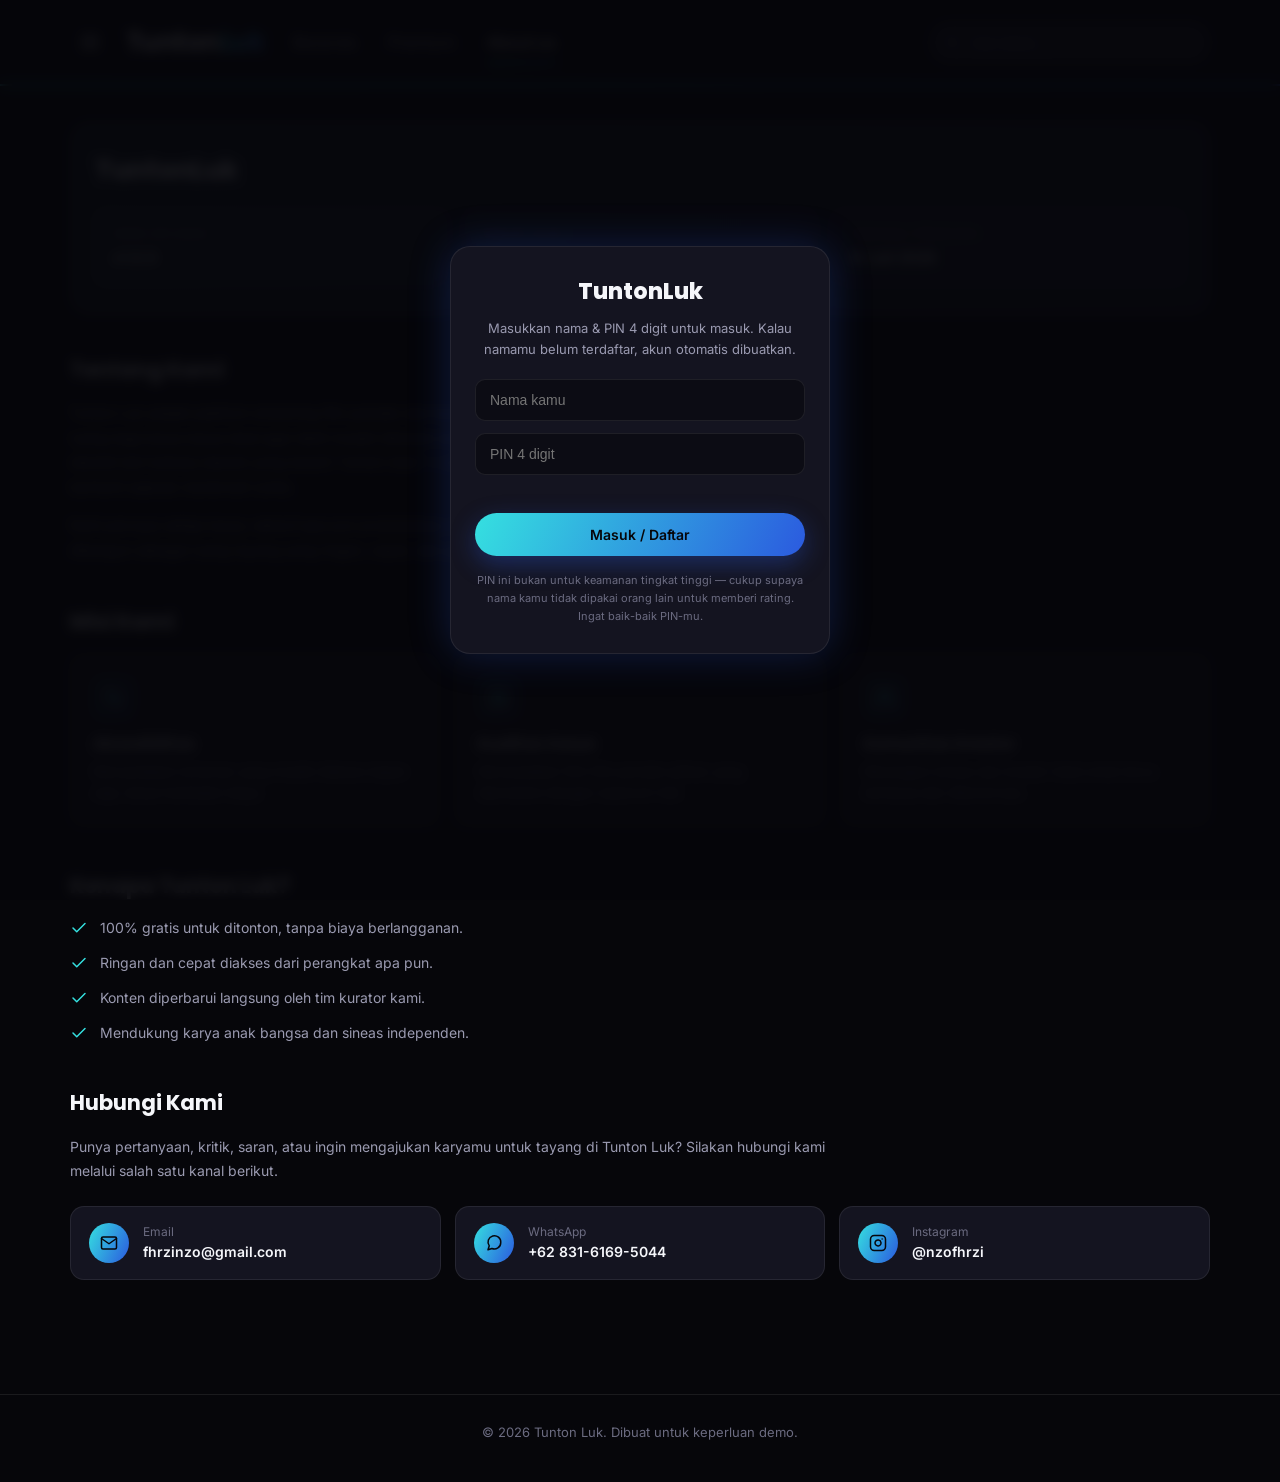
<file: about.html>
<!DOCTYPE html>
<html lang="id">
<head>
<meta charset="UTF-8" />
<meta name="viewport" content="width=device-width, initial-scale=1.0" />
<title>About Us — Tunton Luk</title>
<meta name="description" content="Tunton Luk, platform streaming film. Tonton film favoritmu kapan saja." />
<link rel="preconnect" href="https://fonts.googleapis.com">
<link href="https://fonts.googleapis.com/css2?family=Poppins:wght@600;700;800&family=Inter:wght@400;500;600&display=swap" rel="stylesheet">
<link rel="stylesheet" href="css/style.css" />
</head>
<body>

  <!-- ===================== HEADER ===================== -->
  <header class="site-header">
    <div class="container header-inner">
      <button class="hamburger-btn" id="hamburgerBtn" aria-label="Buka menu">
        <svg viewBox="0 0 24 24" fill="none" stroke="currentColor" stroke-width="2" stroke-linecap="round"><line x1="3" y1="6" x2="21" y2="6"/><line x1="3" y1="12" x2="21" y2="12"/><line x1="3" y1="18" x2="21" y2="18"/></svg>
      </button>

      <a href="index.html" class="logo">Tunton<span class="accent">Luk</span></a>

      <nav class="nav-desktop">
        <a href="index.html">Beranda</a>
        <a href="#">Premium</a>
        <a href="about.html" class="active">About us</a>
      </nav>

      <div class="search-desktop">
        <div class="search-box">
          <svg viewBox="0 0 24 24" fill="none" stroke="currentColor" stroke-width="2" stroke-linecap="round" stroke-linejoin="round"><circle cx="11" cy="11" r="7"/><line x1="21" y1="21" x2="16.65" y2="16.65"/></svg>
          <input type="text" id="searchDesktop" placeholder="Cari disini......" />
        </div>
      </div>
    </div>
  </header>

  <!-- ===================== DRAWER MENU ===================== -->
  <div class="drawer-overlay" id="drawerOverlay"></div>
  <aside class="drawer" id="drawer">
    <div class="drawer-header">
      <span class="logo">Tunton<span class="accent">Luk</span></span>
      <button class="drawer-close" id="drawerClose" aria-label="Tutup menu">
        <svg viewBox="0 0 24 24" fill="none" stroke="currentColor" stroke-width="2" stroke-linecap="round"><line x1="18" y1="6" x2="6" y2="18"/><line x1="6" y1="6" x2="18" y2="18"/></svg>
      </button>
    </div>
    <nav>
      <a href="index.html">
        <svg viewBox="0 0 24 24" fill="none" stroke="currentColor" stroke-width="2" stroke-linecap="round" stroke-linejoin="round"><path d="M3 9.5 12 3l9 6.5"/><path d="M5 10v10h14V10"/></svg>
        Beranda
      </a>
      <a href="#">
        <svg viewBox="0 0 24 24" fill="none" stroke="currentColor" stroke-width="2" stroke-linecap="round" stroke-linejoin="round"><path d="M12 2 15 8 22 9 17 14 18 21 12 17.5 6 21 7 14 2 9 9 8 12 2Z"/></svg>
        Premium
      </a>
      <a href="about.html" class="active">
        <svg viewBox="0 0 24 24" fill="none" stroke="currentColor" stroke-width="2" stroke-linecap="round" stroke-linejoin="round"><circle cx="12" cy="12" r="9"/><line x1="12" y1="16" x2="12" y2="11"/><line x1="12" y1="8" x2="12" y2="8"/></svg>
        About us
      </a>
    </nav>
    <div class="drawer-divider"></div>
    <nav>
      <a href="admin.html" class="admin-link">
        <svg viewBox="0 0 24 24" fill="none" stroke="currentColor" stroke-width="2" stroke-linecap="round" stroke-linejoin="round"><circle cx="12" cy="12" r="3"/><path d="M19.4 15a1.65 1.65 0 0 0 .33 1.82l.06.06a2 2 0 1 1-2.83 2.83l-.06-.06a1.65 1.65 0 0 0-1.82-.33 1.65 1.65 0 0 0-1 1.51V21a2 2 0 1 1-4 0v-.09A1.65 1.65 0 0 0 9 19.4a1.65 1.65 0 0 0-1.82.33l-.06.06a2 2 0 1 1-2.83-2.83l.06-.06A1.65 1.65 0 0 0 4.6 15a1.65 1.65 0 0 0-1.51-1H3a2 2 0 1 1 0-4h.09A1.65 1.65 0 0 0 4.6 9a1.65 1.65 0 0 0-.33-1.82l-.06-.06a2 2 0 1 1 2.83-2.83l.06.06A1.65 1.65 0 0 0 9 4.6a1.65 1.65 0 0 0 1-1.51V3a2 2 0 1 1 4 0v.09a1.65 1.65 0 0 0 1 1.51 1.65 1.65 0 0 0 1.82-.33l.06-.06a2 2 0 1 1 2.83 2.83l-.06.06A1.65 1.65 0 0 0 19.4 9a1.65 1.65 0 0 0 1.51 1H21a2 2 0 1 1 0 4h-.09a1.65 1.65 0 0 0-1.51 1Z"/></svg>
        Admin
      </a>
    </nav>
    <div class="drawer-footer">
      <span class="auth-user-label"></span>
      <a href="#" id="authLogoutBtn" class="auth-logout-link">Keluar</a>
      Tunton Luk &copy; 2026
    </div>
  </aside>

  <!-- ===================== ABOUT US ===================== -->
  <section class="about-section container">

    <!-- Info card: nama web, versi, pembuat, tanggal produksi -->
    <div class="about-info-card">
      <div class="about-info-logo">Tunton<span class="accent">Luk</span></div>
      <div class="about-info-grid">
        <div class="about-info-item">
          <span class="about-info-label">Versi Aplikasi</span>
          <span class="about-info-value">v1.0.0</span>
        </div>
        <div class="about-info-item">
          <span class="about-info-label">Dibuat oleh</span>
          <span class="about-info-value">Lanskap Cinema</span>
        </div>
        <div class="about-info-item">
          <span class="about-info-label">Tanggal Produksi</span>
          <span class="about-info-value">12 Juli 2026</span>
        </div>
      </div>
    </div>

    <!-- Tentang kami -->
    <div class="about-block">
      <h2 class="about-heading">Tentang Kami</h2>
      <p class="about-text">
        Tunton Luk adalah platform streaming film pendek dan karya independen yang lahir dari
        semangat untuk memberi ruang bagi karya-karya lokal agar lebih mudah ditonton dan
        dijangkau oleh siapa saja. Nama "Tunton Luk" sendiri diambil dari bahasa daerah yang
        berarti "tonton dulu" — sederhana, hangat, dan mengajak setiap orang untuk berhenti
        sejenak menikmati cerita.
      </p>
      <p class="about-text">
        Kami percaya setiap karya, sekecil apa pun produksinya, layak mendapat panggung.
        Karena itu Tunton Luk dibangun sebagai ruang tayang yang ringan, cepat, dan gratis
        untuk dinikmati semua orang.
      </p>
    </div>

    <!-- Misi -->
    <div class="about-block">
      <h2 class="about-heading">Misi Kami</h2>
      <div class="about-value-grid">
        <div class="value-card">
          <div class="value-icon">
            <svg viewBox="0 0 24 24" fill="none" stroke="currentColor" stroke-width="2" stroke-linecap="round" stroke-linejoin="round"><path d="M22 12h-4l-3 9L9 3l-3 9H2"/></svg>
          </div>
          <h3>Aksesibilitas</h3>
          <p>Menyediakan tontonan yang mudah diakses kapan saja, tanpa hambatan biaya.</p>
        </div>
        <div class="value-card">
          <div class="value-icon">
            <svg viewBox="0 0 24 24" fill="none" stroke="currentColor" stroke-width="2" stroke-linecap="round" stroke-linejoin="round"><path d="M12 2 15 8.5 22 9.5 17 14.3 18.2 21 12 17.8 5.8 21 7 14.3 2 9.5 9 8.5Z"/></svg>
          </div>
          <h3>Kualitas Karya</h3>
          <p>Menampilkan film-film pendek pilihan yang diproduksi dengan sepenuh hati.</p>
        </div>
        <div class="value-card">
          <div class="value-icon">
            <svg viewBox="0 0 24 24" fill="none" stroke="currentColor" stroke-width="2" stroke-linecap="round" stroke-linejoin="round"><path d="M17 21v-2a4 4 0 0 0-4-4H5a4 4 0 0 0-4 4v2"/><circle cx="9" cy="7" r="4"/><path d="M23 21v-2a4 4 0 0 0-3-3.87"/><path d="M16 3.13a4 4 0 0 1 0 7.75"/></svg>
          </div>
          <h3>Komunitas Kreator</h3>
          <p>Merangkul sineas dan kreator lokal untuk terus berkarya dan dikenal luas.</p>
        </div>
      </div>
    </div>

    <!-- Kenapa memilih kami -->
    <div class="about-block">
      <h2 class="about-heading">Kenapa Tunton Luk?</h2>
      <div class="about-feature-list">
        <div class="feature-row">
          <svg viewBox="0 0 24 24" fill="none" stroke="currentColor" stroke-width="2" stroke-linecap="round" stroke-linejoin="round"><polyline points="20 6 9 17 4 12"/></svg>
          <span>100% gratis untuk ditonton, tanpa biaya berlangganan.</span>
        </div>
        <div class="feature-row">
          <svg viewBox="0 0 24 24" fill="none" stroke="currentColor" stroke-width="2" stroke-linecap="round" stroke-linejoin="round"><polyline points="20 6 9 17 4 12"/></svg>
          <span>Ringan dan cepat diakses dari perangkat apa pun.</span>
        </div>
        <div class="feature-row">
          <svg viewBox="0 0 24 24" fill="none" stroke="currentColor" stroke-width="2" stroke-linecap="round" stroke-linejoin="round"><polyline points="20 6 9 17 4 12"/></svg>
          <span>Konten diperbarui langsung oleh tim kurator kami.</span>
        </div>
        <div class="feature-row">
          <svg viewBox="0 0 24 24" fill="none" stroke="currentColor" stroke-width="2" stroke-linecap="round" stroke-linejoin="round"><polyline points="20 6 9 17 4 12"/></svg>
          <span>Mendukung karya anak bangsa dan sineas independen.</span>
        </div>
      </div>
    </div>

    <!-- Contact person -->
    <div class="about-block">
      <h2 class="about-heading">Hubungi Kami</h2>
      <p class="about-text" style="margin-bottom:22px;">
        Punya pertanyaan, kritik, saran, atau ingin mengajukan karyamu untuk tayang di
        Tunton Luk? Silakan hubungi kami melalui salah satu kanal berikut.
      </p>
      <div class="contact-grid">
        <a href="mailto:fhrzinzo@gmail.com" class="contact-card">
          <div class="contact-icon">
            <svg viewBox="0 0 24 24" fill="none" stroke="currentColor" stroke-width="2" stroke-linecap="round" stroke-linejoin="round"><path d="M4 4h16v16H4z" opacity="0"/><path d="M22 6 12 13 2 6"/><rect x="2" y="4" width="20" height="16" rx="2"/></svg>
          </div>
          <div>
            <span class="contact-label">Email</span>
            <span class="contact-value">fhrzinzo@gmail.com</span>
          </div>
        </a>
        <a href="https://wa.me/6283161695044" target="_blank" rel="noopener" class="contact-card">
          <div class="contact-icon">
            <svg viewBox="0 0 24 24" fill="none" stroke="currentColor" stroke-width="2" stroke-linecap="round" stroke-linejoin="round"><path d="M21 11.5a8.5 8.5 0 0 1-11.8 7.8L4 21l1.7-5.2A8.5 8.5 0 1 1 21 11.5Z"/></svg>
          </div>
          <div>
            <span class="contact-label">WhatsApp</span>
            <span class="contact-value">+62 831-6169-5044</span>
          </div>
        </a>
        <a href="https://instagram.com/nzofhrzi" target="_blank" rel="noopener" class="contact-card">
          <div class="contact-icon">
            <svg viewBox="0 0 24 24" fill="none" stroke="currentColor" stroke-width="2" stroke-linecap="round" stroke-linejoin="round"><rect x="2" y="2" width="20" height="20" rx="5"/><path d="M16 11.37A4 4 0 1 1 12.63 8 4 4 0 0 1 16 11.37Z"/><line x1="17.5" y1="6.5" x2="17.51" y2="6.5"/></svg>
          </div>
          <div>
            <span class="contact-label">Instagram</span>
            <span class="contact-value">@nzofhrzi</span>
          </div>
        </a>
      </div>
    </div>

  </section>

  <footer class="site-footer">
    <div class="container">&copy; 2026 Tunton Luk. Dibuat untuk keperluan demo.</div>
  </footer>

  <script src="js/auth-gate.js"></script>
  <script>
    document.getElementById("hamburgerBtn")?.addEventListener("click", () => {
      document.getElementById("drawer")?.classList.add("open");
      document.getElementById("drawerOverlay")?.classList.add("open");
    });
    document.getElementById("drawerClose")?.addEventListener("click", () => {
      document.getElementById("drawer")?.classList.remove("open");
      document.getElementById("drawerOverlay")?.classList.remove("open");
    });
    document.getElementById("drawerOverlay")?.addEventListener("click", () => {
      document.getElementById("drawer")?.classList.remove("open");
      document.getElementById("drawerOverlay")?.classList.remove("open");
    });
  </script>
</body>
</html>
</file>
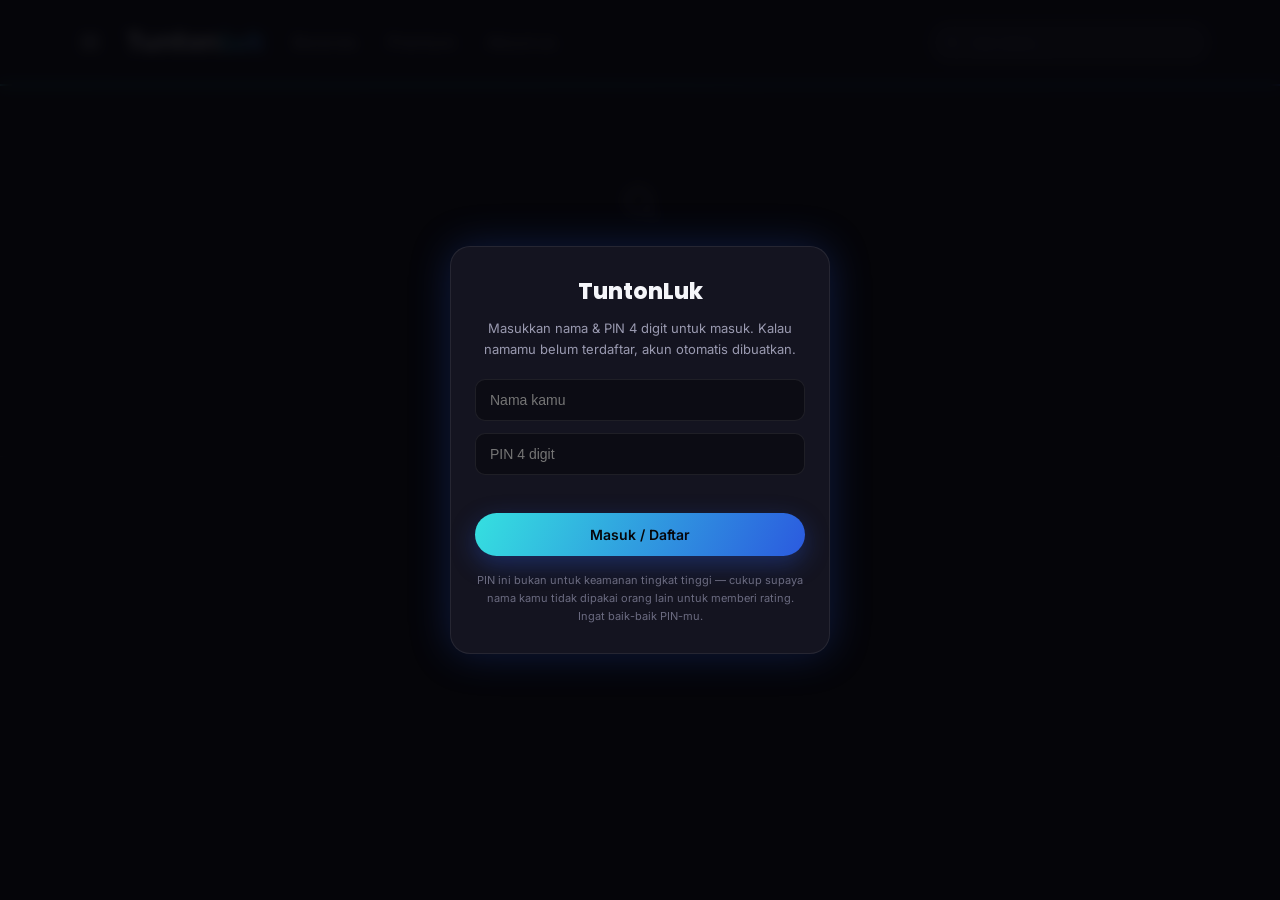
<file: film-detail.html>
<!DOCTYPE html>
<html lang="id">
<head>
<meta charset="UTF-8" />
<meta name="viewport" content="width=device-width, initial-scale=1.0" />
<title>Detail Film — Tunton Luk</title>
<meta name="description" content="Tunton Luk, platform streaming film. Tonton film favoritmu kapan saja." />
<link rel="preconnect" href="https://fonts.googleapis.com">
<link href="https://fonts.googleapis.com/css2?family=Poppins:wght@600;700;800&family=Inter:wght@400;500;600&display=swap" rel="stylesheet">
<link rel="stylesheet" href="css/style.css" />
</head>
<body>

  <!-- ===================== HEADER ===================== -->
  <header class="site-header">
    <div class="container header-inner">
      <button class="hamburger-btn" id="hamburgerBtn" aria-label="Buka menu">
        <svg viewBox="0 0 24 24" fill="none" stroke="currentColor" stroke-width="2" stroke-linecap="round"><line x1="3" y1="6" x2="21" y2="6"/><line x1="3" y1="12" x2="21" y2="12"/><line x1="3" y1="18" x2="21" y2="18"/></svg>
      </button>

      <a href="index.html" class="logo">Tunton<span class="accent">Luk</span></a>

      <nav class="nav-desktop">
        <a href="index.html">Beranda</a>
        <a href="#">Premium</a>
        <a href="about.html">About us</a>
      </nav>

      <div class="search-desktop">
        <div class="search-box">
          <svg viewBox="0 0 24 24" fill="none" stroke="currentColor" stroke-width="2" stroke-linecap="round" stroke-linejoin="round"><circle cx="11" cy="11" r="7"/><line x1="21" y1="21" x2="16.65" y2="16.65"/></svg>
          <input type="text" id="searchDesktop" placeholder="Cari disini......" />
        </div>
      </div>
    </div>
  </header>

  <!-- ===================== DRAWER MENU ===================== -->
  <div class="drawer-overlay" id="drawerOverlay"></div>
  <aside class="drawer" id="drawer">
    <div class="drawer-header">
      <span class="logo">Tunton<span class="accent">Luk</span></span>
      <button class="drawer-close" id="drawerClose" aria-label="Tutup menu">
        <svg viewBox="0 0 24 24" fill="none" stroke="currentColor" stroke-width="2" stroke-linecap="round"><line x1="18" y1="6" x2="6" y2="18"/><line x1="6" y1="6" x2="18" y2="18"/></svg>
      </button>
    </div>
    <nav>
      <a href="index.html">
        <svg viewBox="0 0 24 24" fill="none" stroke="currentColor" stroke-width="2" stroke-linecap="round" stroke-linejoin="round"><path d="M3 9.5 12 3l9 6.5"/><path d="M5 10v10h14V10"/></svg>
        Beranda
      </a>
      <a href="#">
        <svg viewBox="0 0 24 24" fill="none" stroke="currentColor" stroke-width="2" stroke-linecap="round" stroke-linejoin="round"><path d="M12 2 15 8 22 9 17 14 18 21 12 17.5 6 21 7 14 2 9 9 8 12 2Z"/></svg>
        Premium
      </a>
      <a href="about.html">
        <svg viewBox="0 0 24 24" fill="none" stroke="currentColor" stroke-width="2" stroke-linecap="round" stroke-linejoin="round"><circle cx="12" cy="12" r="9"/><line x1="12" y1="16" x2="12" y2="11"/><line x1="12" y1="8" x2="12" y2="8"/></svg>
        About us
      </a>
    </nav>
    <div class="drawer-divider"></div>
    <nav>
      <a href="admin.html" class="admin-link">
        <svg viewBox="0 0 24 24" fill="none" stroke="currentColor" stroke-width="2" stroke-linecap="round" stroke-linejoin="round"><circle cx="12" cy="12" r="3"/><path d="M19.4 15a1.65 1.65 0 0 0 .33 1.82l.06.06a2 2 0 1 1-2.83 2.83l-.06-.06a1.65 1.65 0 0 0-1.82-.33 1.65 1.65 0 0 0-1 1.51V21a2 2 0 1 1-4 0v-.09A1.65 1.65 0 0 0 9 19.4a1.65 1.65 0 0 0-1.82.33l-.06.06a2 2 0 1 1-2.83-2.83l.06-.06A1.65 1.65 0 0 0 4.6 15a1.65 1.65 0 0 0-1.51-1H3a2 2 0 1 1 0-4h.09A1.65 1.65 0 0 0 4.6 9a1.65 1.65 0 0 0-.33-1.82l-.06-.06a2 2 0 1 1 2.83-2.83l.06.06A1.65 1.65 0 0 0 9 4.6a1.65 1.65 0 0 0 1-1.51V3a2 2 0 1 1 4 0v.09a1.65 1.65 0 0 0 1 1.51 1.65 1.65 0 0 0 1.82-.33l.06-.06a2 2 0 1 1 2.83 2.83l-.06.06A1.65 1.65 0 0 0 19.4 9a1.65 1.65 0 0 0 1.51 1H21a2 2 0 1 1 0 4h-.09a1.65 1.65 0 0 0-1.51 1Z"/></svg>
        Admin
      </a>
    </nav>
    <div class="drawer-footer">
      <span class="auth-user-label"></span>
      <a href="#" id="authLogoutBtn" class="auth-logout-link">Keluar</a>
      Tunton Luk &copy; 2026
    </div>
  </aside>

  <!-- ===================== DETAIL FILM ===================== -->
  <section class="movies-section container" id="detailRoot">
    <div class="empty-state">
      <p>Memuat detail film...</p>
    </div>
  </section>

  <footer class="site-footer">
    <div class="container">&copy; 2026 Tunton Luk. Dibuat untuk keperluan demo.</div>
  </footer>

  <script src="js/auth-gate.js"></script>
  <script src="js/storage.js"></script>
  <script src="js/drive-utils.js"></script>
  <script src="js/detail.js"></script>
  <script>
    // Drawer/hamburger sama seperti di halaman lain
    document.getElementById("hamburgerBtn")?.addEventListener("click", () => {
      document.getElementById("drawer")?.classList.add("open");
      document.getElementById("drawerOverlay")?.classList.add("open");
    });
    document.getElementById("drawerClose")?.addEventListener("click", () => {
      document.getElementById("drawer")?.classList.remove("open");
      document.getElementById("drawerOverlay")?.classList.remove("open");
    });
    document.getElementById("drawerOverlay")?.addEventListener("click", () => {
      document.getElementById("drawer")?.classList.remove("open");
      document.getElementById("drawerOverlay")?.classList.remove("open");
    });
  </script>
</body>
</html>
</file>
<file: css/style.css>
/* =========================================================
   Tunton Luk — Design tokens
   ========================================================= */
:root {
  --bg: #06060a;
  --bg-soft: #0c0c14;
  --surface: #141420;
  --surface-2: #1c1c2a;
  --border: rgba(255, 255, 255, 0.08);
  --text-primary: #f5f6fa;
  --text-secondary: #9a9ab0;
  --text-muted: #6b6b80;

  --cyan: #35e0e0;
  --blue: #2b5adf;
  --gradient: linear-gradient(115deg, var(--cyan) 0%, var(--blue) 100%);
  --gradient-soft: linear-gradient(115deg, rgba(53, 224, 224, 0.15), rgba(43, 90, 223, 0.15));

  --radius-lg: 20px;
  --radius-md: 14px;
  --radius-sm: 10px;

  --shadow-glow: 0 0 40px rgba(43, 90, 223, 0.25);
  --container: 1180px;

  --font-display: "Poppins", "Segoe UI", sans-serif;
  --font-body: "Inter", "Segoe UI", sans-serif;
}

* {
  box-sizing: border-box;
}

html {
  scroll-behavior: smooth;
}

body {
  margin: 0;
  background: var(--bg);
  color: var(--text-primary);
  font-family: var(--font-body);
  -webkit-font-smoothing: antialiased;
  line-height: 1.5;
}

a {
  color: inherit;
  text-decoration: none;
}

button {
  font-family: inherit;
  cursor: pointer;
  border: none;
}

img {
  display: block;
  max-width: 100%;
}

:focus-visible {
  outline: 2px solid var(--cyan);
  outline-offset: 2px;
}

.container {
  width: 100%;
  max-width: var(--container);
  margin: 0 auto;
  padding: 0 20px;
}

/* =========================================================
   Header
   ========================================================= */
.site-header {
  position: sticky;
  top: 0;
  z-index: 100;
  background: rgba(6, 6, 10, 0.9);
  backdrop-filter: blur(10px);
  border-bottom: 2px solid transparent;
  border-image: var(--gradient);
  border-image-slice: 1;
}

.header-inner {
  display: flex;
  align-items: center;
  gap: 16px;
  height: 72px;
}

.hamburger-btn {
  background: transparent;
  width: 40px;
  height: 40px;
  display: flex;
  align-items: center;
  justify-content: center;
  border-radius: var(--radius-sm);
  color: var(--text-primary);
  flex-shrink: 0;
  transition: background 0.2s ease;
}

.hamburger-btn:hover {
  background: var(--surface);
}

.hamburger-btn svg {
  width: 22px;
  height: 22px;
}

.logo {
  font-family: var(--font-display);
  font-weight: 700;
  font-size: 24px;
  letter-spacing: -0.02em;
  white-space: nowrap;
  flex-shrink: 0;
}

.logo .accent {
  background: var(--gradient);
  -webkit-background-clip: text;
  background-clip: text;
  color: transparent;
}

.nav-desktop {
  display: none;
  align-items: center;
  gap: 32px;
  margin-left: 12px;
  font-weight: 500;
  color: var(--text-secondary);
}

.nav-desktop a {
  position: relative;
  padding: 4px 0;
  transition: color 0.2s ease;
}

.nav-desktop a:hover,
.nav-desktop a.active {
  color: var(--text-primary);
}

.nav-desktop a.active::after {
  content: "";
  position: absolute;
  left: 0;
  right: 0;
  bottom: -6px;
  height: 2px;
  background: var(--gradient);
  border-radius: 2px;
}

.search-box {
  position: relative;
  display: flex;
  align-items: center;
}

.search-box input {
  width: 100%;
  background: var(--surface-2);
  border: 1px solid var(--border);
  color: var(--text-primary);
  border-radius: 999px;
  padding: 11px 18px 11px 40px;
  font-size: 14px;
  font-family: inherit;
  transition: border-color 0.2s ease;
}

.search-box input::placeholder {
  color: var(--text-muted);
}

.search-box input:focus {
  border-color: var(--cyan);
}

.search-box svg {
  position: absolute;
  left: 14px;
  width: 16px;
  height: 16px;
  color: var(--text-muted);
  pointer-events: none;
}

.search-desktop {
  display: none;
  margin-left: auto;
  width: 280px;
}

/* =========================================================
   Drawer (hamburger side menu)
   ========================================================= */
.drawer-overlay {
  position: fixed;
  inset: 0;
  background: rgba(0, 0, 0, 0.6);
  opacity: 0;
  pointer-events: none;
  transition: opacity 0.25s ease;
  z-index: 199;
}

.drawer-overlay.open {
  opacity: 1;
  pointer-events: auto;
}

.drawer {
  position: fixed;
  top: 0;
  left: 0;
  height: 100%;
  width: min(300px, 82vw);
  background: var(--bg-soft);
  border-right: 1px solid var(--border);
  transform: translateX(-100%);
  transition: transform 0.3s ease;
  z-index: 200;
  display: flex;
  flex-direction: column;
  padding: 24px 0;
}

.drawer.open {
  transform: translateX(0);
}

.drawer-header {
  display: flex;
  align-items: center;
  justify-content: space-between;
  padding: 0 22px 20px;
  border-bottom: 1px solid var(--border);
  margin-bottom: 10px;
}

.drawer-close {
  background: transparent;
  color: var(--text-secondary);
  width: 32px;
  height: 32px;
  border-radius: var(--radius-sm);
}

.drawer-close:hover {
  background: var(--surface);
  color: var(--text-primary);
}

.drawer nav {
  display: flex;
  flex-direction: column;
  gap: 2px;
  padding: 8px;
}

.drawer nav a {
  padding: 13px 16px;
  border-radius: var(--radius-sm);
  color: var(--text-secondary);
  font-weight: 500;
  display: flex;
  align-items: center;
  gap: 12px;
  transition: background 0.2s ease, color 0.2s ease;
}

.drawer nav a svg {
  width: 18px;
  height: 18px;
  flex-shrink: 0;
}

.drawer nav a:hover {
  background: var(--surface);
  color: var(--text-primary);
}

.drawer nav a.admin-link {
  margin-top: auto;
  color: var(--cyan);
}

.drawer-divider {
  margin: 10px 16px;
  border-top: 1px solid var(--border);
}

.drawer-footer {
  margin-top: auto;
  padding: 16px 22px 4px;
  font-size: 12px;
  color: var(--text-muted);
}

/* =========================================================
   Hero
   ========================================================= */
.hero-section {
  padding-top: 24px;
}

.hero {
  position: relative;
  border-radius: var(--radius-lg);
  overflow: hidden;
  min-height: 260px;
  display: flex;
  align-items: flex-end;
  background: var(--surface);
}

.hero-media {
  position: absolute;
  inset: 0;
  background-size: cover;
  background-position: center;
}

.hero-overlay {
  position: absolute;
  inset: 0;
  background: linear-gradient(
    100deg,
    rgba(4, 4, 8, 0.95) 0%,
    rgba(4, 4, 8, 0.6) 45%,
    rgba(4, 4, 8, 0.15) 75%
  );
}

.hero-content {
  position: relative;
  z-index: 2;
  padding: 28px 24px;
  max-width: 640px;
}

.hero-content h1 {
  font-family: var(--font-display);
  font-size: clamp(22px, 4vw, 34px);
  font-weight: 700;
  margin: 0 0 10px;
  letter-spacing: -0.01em;
}

.hero-content p {
  color: #d7d7e2;
  font-size: 14px;
  line-height: 1.6;
  margin: 0 0 20px;
  max-width: 480px;
}

.btn-gradient {
  display: inline-flex;
  align-items: center;
  gap: 8px;
  background: var(--gradient);
  color: #06060a;
  font-weight: 600;
  font-size: 14px;
  padding: 13px 26px;
  border-radius: 999px;
  box-shadow: 0 8px 24px rgba(43, 90, 223, 0.35);
  transition: transform 0.2s ease, box-shadow 0.2s ease;
}

.btn-gradient:hover {
  transform: translateY(-2px);
  box-shadow: 0 12px 30px rgba(43, 90, 223, 0.45);
}

/* =========================================================
   Movies section
   ========================================================= */
.movies-section {
  padding-top: 36px;
  padding-bottom: 60px;
}

.section-title {
  font-family: var(--font-display);
  font-size: 20px;
  font-weight: 600;
  margin: 0 0 16px;
}

.search-inline {
  margin-bottom: 20px;
}

.search-inline .search-box input {
  padding: 13px 18px 13px 42px;
}

.empty-state {
  text-align: center;
  padding: 60px 20px;
  color: var(--text-secondary);
}

.empty-state svg {
  width: 40px;
  height: 40px;
  margin-bottom: 12px;
  color: var(--text-muted);
}

.movies-list {
  display: flex;
  flex-direction: column;
  gap: 22px;
}

.movie-card {
  display: flex;
  gap: 16px;
  background: var(--bg);
}

.movie-card .poster-link {
  flex-shrink: 0;
  width: 132px;
  aspect-ratio: 3/4;
  border-radius: var(--radius-md);
  overflow: hidden;
  background: var(--surface);
}

.movie-card .poster-link img {
  width: 100%;
  height: 100%;
  object-fit: cover;
  transition: transform 0.4s ease;
}

.movie-card:hover .poster-link img {
  transform: scale(1.05);
}

.movie-info {
  flex: 1;
  min-width: 0;
  display: flex;
  flex-direction: column;
}

.movie-title-row {
  display: flex;
  align-items: baseline;
  gap: 10px;
  flex-wrap: wrap;
}

.movie-title-row h3 {
  font-family: var(--font-display);
  font-size: 17px;
  font-weight: 600;
  margin: 0;
}

.movie-rating {
  font-size: 12px;
  color: var(--cyan);
  font-weight: 600;
  display: inline-flex;
  align-items: center;
  gap: 3px;
}

.movie-rating svg {
  width: 12px;
  height: 12px;
}

.movie-author {
  font-size: 13px;
  color: var(--text-secondary);
  margin: 2px 0 8px;
}

.movie-desc {
  font-size: 13px;
  color: var(--text-secondary);
  line-height: 1.55;
  margin: 0 0 14px;
}

.read-more-link {
  color: var(--cyan);
  font-weight: 500;
  white-space: nowrap;
}

.movie-btn {
  align-self: flex-start;
  margin-top: auto;
  background: var(--gradient);
  color: #06060a;
  font-weight: 600;
  font-size: 13px;
  padding: 11px 22px;
  border-radius: var(--radius-sm);
  width: 100%;
  text-align: center;
  transition: opacity 0.2s ease;
}

.movie-btn:hover {
  opacity: 0.9;
}

/* =========================================================
   Footer
   ========================================================= */
.site-footer {
  border-top: 1px solid var(--border);
  padding: 28px 0 40px;
  color: var(--text-muted);
  font-size: 13px;
  text-align: center;
}

/* =========================================================
   Toast
   ========================================================= */
.toast {
  position: fixed;
  bottom: 24px;
  left: 50%;
  transform: translateX(-50%) translateY(20px);
  background: var(--surface-2);
  border: 1px solid var(--border);
  color: var(--text-primary);
  padding: 13px 22px;
  border-radius: var(--radius-sm);
  font-size: 14px;
  opacity: 0;
  pointer-events: none;
  transition: opacity 0.25s ease, transform 0.25s ease;
  z-index: 400;
  box-shadow: 0 10px 30px rgba(0, 0, 0, 0.4);
}

.toast.show {
  opacity: 1;
  transform: translateX(-50%) translateY(0);
}

/* =========================================================
   Desktop breakpoint (matches wide reference layout)
   ========================================================= */
@media (min-width: 900px) {
  .hamburger-btn {
    order: 0;
  }

  .header-inner {
    height: 84px;
  }

  .logo {
    font-size: 26px;
  }

  .nav-desktop {
    display: flex;
  }

  .search-desktop {
    display: block;
  }

  .search-inline {
    display: none;
  }

  .hero {
    min-height: 380px;
  }

  .hero-content {
    padding: 40px 48px;
    max-width: 560px;
  }

  .hero-content p {
    max-width: 500px;
  }

  .movies-list {
    display: grid;
    grid-template-columns: repeat(5, 1fr);
    gap: 24px;
  }

  .movie-card {
    flex-direction: column;
  }

  .movie-card .poster-link {
    width: 100%;
  }

  .movie-desc,
  .movie-btn {
    display: none;
  }

  .movie-title-row h3 {
    font-size: 15px;
  }

  .movie-info {
    margin-top: 12px;
  }
}

@media (min-width: 1280px) {
  .movies-list {
    grid-template-columns: repeat(6, 1fr);
  }
}

/* =========================================================
   Movie detail page
   ========================================================= */
.detail-grid {
  display: grid;
  grid-template-columns: 1fr;
  gap: 28px;
}

.detail-video-wrap {
  position: relative;
  width: 100%;
  aspect-ratio: 16/9;
  background: var(--surface);
  border-radius: var(--radius-lg);
  overflow: hidden;
  border: 1px solid var(--border);
}

.detail-video-wrap .no-video {
  position: absolute;
  inset: 0;
  width: 100%;
  height: 100%;
  border: 0;
}

/* Google Drive menampilkan bar judul + ikon "buka di Drive" di bagian
   paling atas playernya. Kita tidak bisa menghapusnya langsung (beda
   origin dari situs kita), jadi kita geser iframe ke atas dan crop
   bagian yang keluar lewat overflow:hidden pada wrapper-nya. Kontrol
   play/fullscreen di bawah tetap aman karena tinggi iframe kita
   tambahkan sejumlah yang sama dengan pergeserannya. */
.detail-video-wrap iframe {
  position: absolute;
  top: -48px;
  left: 0;
  width: 100%;
  height: calc(100% + 48px);
  border: 0;
}

.detail-video-wrap .no-video {
  display: flex;
  flex-direction: column;
  align-items: center;
  justify-content: center;
  gap: 10px;
  color: var(--text-secondary);
  background-size: cover;
  background-position: center;
}

.detail-video-wrap .no-video::before {
  content: "";
  position: absolute;
  inset: 0;
  background: rgba(6, 6, 10, 0.55);
  z-index: 0;
}

.detail-video-wrap .no-video span {
  position: relative;
  z-index: 1;
  font-size: 13px;
}

.detail-info h1 {
  font-family: var(--font-display);
  font-size: clamp(24px, 4vw, 32px);
  margin: 0 0 8px;
}

.detail-meta {
  display: flex;
  align-items: center;
  gap: 16px;
  flex-wrap: wrap;
  color: var(--text-secondary);
  font-size: 14px;
  margin-bottom: 18px;
}

.detail-meta .movie-rating {
  font-size: 14px;
}

.detail-desc {
  color: #d7d7e2;
  line-height: 1.7;
  font-size: 15px;
  max-width: 720px;
}

.detail-back-link {
  display: inline-flex;
  align-items: center;
  gap: 6px;
  color: var(--text-secondary);
  font-size: 13px;
  margin-bottom: 18px;
}

.detail-back-link svg {
  width: 14px;
  height: 14px;
}

/* Pilihan episode di halaman detail film */
.episode-list {
  display: flex;
  gap: 8px;
  flex-wrap: wrap;
  margin-top: 14px;
}

.episode-btn {
  padding: 9px 18px;
  font-size: 13px;
  font-weight: 500;
  border-radius: var(--radius-sm);
  border: 1px solid var(--border);
  background: var(--surface);
  color: var(--text-secondary);
  cursor: pointer;
  transition: all 0.15s ease;
}

.episode-btn:hover {
  border-color: var(--cyan);
  color: var(--text);
}

.episode-btn.active {
  background: var(--gradient);
  border-color: transparent;
  color: #06060a;
}

/* Editor daftar episode di panel admin */
.episode-list-editor {
  display: flex;
  flex-direction: column;
  gap: 10px;
}

.episode-row {
  display: flex;
  gap: 8px;
  align-items: center;
}

.episode-row .episode-label {
  flex: 0 0 140px;
}

.episode-row .episode-url {
  flex: 1;
  min-width: 0;
}

.episode-row input {
  padding: 10px 12px;
  font-size: 13px;
  border-radius: var(--radius-sm);
  border: 1px solid var(--border);
  background: var(--surface);
  color: var(--text);
}

.episode-row input:focus {
  border-color: var(--cyan);
}

.episode-row .episode-remove-btn {
  flex-shrink: 0;
}

@media (min-width: 900px) {
  .detail-grid {
    grid-template-columns: 2fr 1fr;
    align-items: start;
  }
}

/* =========================================================
   Admin pages
   ========================================================= */
.admin-body {
  min-height: 100vh;
  background: var(--bg);
}

.admin-login-wrap {
  min-height: 100vh;
  display: flex;
  align-items: center;
  justify-content: center;
  padding: 20px;
}

.admin-login-card {
  width: 100%;
  max-width: 380px;
  background: var(--bg-soft);
  border: 1px solid var(--border);
  border-radius: var(--radius-lg);
  padding: 36px 30px;
}

.admin-login-card .logo {
  display: block;
  text-align: center;
  margin-bottom: 6px;
}

.admin-login-card .subtitle {
  text-align: center;
  color: var(--text-secondary);
  font-size: 13px;
  margin-bottom: 28px;
}

.field {
  margin-bottom: 16px;
}

.field label {
  display: block;
  font-size: 13px;
  color: var(--text-secondary);
  margin-bottom: 6px;
  font-weight: 500;
}

.field input,
.field textarea {
  width: 100%;
  background: var(--surface-2);
  border: 1px solid var(--border);
  color: var(--text-primary);
  border-radius: var(--radius-sm);
  padding: 12px 14px;
  font-size: 14px;
  font-family: inherit;
  transition: border-color 0.2s ease;
}

.field textarea {
  resize: vertical;
  min-height: 80px;
}

.field input:focus,
.field textarea:focus {
  border-color: var(--cyan);
}

.field-hint {
  font-size: 12px;
  color: var(--text-muted);
  margin-top: 5px;
}

.image-source-toggle {
  display: flex;
  gap: 6px;
  margin-bottom: 10px;
}

.image-source-toggle .toggle-btn {
  flex: 1;
  padding: 8px 10px;
  font-size: 13px;
  font-weight: 500;
  border-radius: var(--radius-sm);
  border: 1px solid var(--border);
  background: transparent;
  color: var(--text-secondary);
  cursor: pointer;
  transition: all 0.15s ease;
}

.image-source-toggle .toggle-btn.active {
  background: var(--cyan);
  border-color: var(--cyan);
  color: #06060a;
}

.field-thumb-preview {
  margin-top: 10px;
  width: 100px;
  height: 140px;
  object-fit: cover;
  border-radius: var(--radius-sm);
  border: 1px solid var(--border);
}

.field-error {
  font-size: 13px;
  color: #ff6b6b;
  margin: -4px 0 14px;
  min-height: 16px;
}

.btn-primary {
  width: 100%;
  background: var(--gradient);
  color: #06060a;
  font-weight: 600;
  font-size: 14px;
  padding: 13px;
  border-radius: var(--radius-sm);
  transition: opacity 0.2s ease;
}

.btn-primary:hover {
  opacity: 0.9;
}

.btn-secondary {
  background: var(--surface-2);
  border: 1px solid var(--border);
  color: var(--text-primary);
  font-weight: 500;
  font-size: 14px;
  padding: 12px 18px;
  border-radius: var(--radius-sm);
  transition: background 0.2s ease;
}

.btn-secondary:hover {
  background: var(--surface);
}

.btn-danger {
  background: rgba(255, 107, 107, 0.12);
  color: #ff6b6b;
  font-weight: 500;
  font-size: 13px;
  padding: 8px 14px;
  border-radius: var(--radius-sm);
  transition: background 0.2s ease;
}

.btn-danger:hover {
  background: rgba(255, 107, 107, 0.2);
}

.credential-hint {
  margin-top: 20px;
  font-size: 12px;
  color: var(--text-muted);
  text-align: center;
  border-top: 1px solid var(--border);
  padding-top: 16px;
}

.admin-header {
  position: sticky;
  top: 0;
  z-index: 50;
  background: rgba(6, 6, 10, 0.92);
  backdrop-filter: blur(10px);
  border-bottom: 1px solid var(--border);
}

.admin-header .header-inner {
  justify-content: space-between;
}

.admin-header-right {
  display: flex;
  align-items: center;
  gap: 12px;
  margin-left: auto;
}

.admin-main {
  padding: 32px 0 60px;
}

.admin-section-head {
  display: flex;
  align-items: center;
  justify-content: space-between;
  margin-bottom: 18px;
  gap: 12px;
  flex-wrap: wrap;
}

.admin-section-head h2 {
  font-family: var(--font-display);
  font-size: 19px;
  margin: 0;
}

.panel {
  background: var(--bg-soft);
  border: 1px solid var(--border);
  border-radius: var(--radius-lg);
  padding: 24px;
  margin-bottom: 28px;
}

.panel-title {
  font-family: var(--font-display);
  font-size: 16px;
  font-weight: 600;
  margin: 0 0 18px;
  display: flex;
  align-items: center;
  gap: 8px;
}

.panel-title svg {
  width: 18px;
  height: 18px;
  color: var(--cyan);
}

.hero-editor-grid {
  display: grid;
  grid-template-columns: 1fr;
  gap: 20px;
}

.hero-preview {
  border-radius: var(--radius-md);
  overflow: hidden;
  position: relative;
  min-height: 160px;
  background: var(--surface);
}

.hero-preview img {
  width: 100%;
  height: 100%;
  object-fit: cover;
  position: absolute;
  inset: 0;
}

.hero-preview .hero-preview-overlay {
  position: absolute;
  inset: 0;
  background: linear-gradient(100deg, rgba(4, 4, 8, 0.9), rgba(4, 4, 8, 0.2));
  display: flex;
  align-items: flex-end;
  padding: 18px;
}

.hero-preview .hero-preview-overlay span {
  font-family: var(--font-display);
  font-weight: 700;
  font-size: 15px;
}

.movie-table-wrap {
  overflow-x: auto;
}

.movie-table {
  width: 100%;
  border-collapse: collapse;
  min-width: 640px;
}

.movie-table th {
  text-align: left;
  font-size: 12px;
  text-transform: uppercase;
  letter-spacing: 0.04em;
  color: var(--text-muted);
  padding: 10px 12px;
  border-bottom: 1px solid var(--border);
}

.movie-table td {
  padding: 12px;
  border-bottom: 1px solid var(--border);
  font-size: 14px;
  vertical-align: middle;
}

.movie-table tr:last-child td {
  border-bottom: none;
}

.table-thumb {
  width: 44px;
  height: 60px;
  border-radius: 6px;
  overflow: hidden;
  background: var(--surface);
}

.table-thumb img {
  width: 100%;
  height: 100%;
  object-fit: cover;
}

.table-actions {
  display: flex;
  gap: 8px;
}

.icon-btn {
  background: var(--surface-2);
  border: 1px solid var(--border);
  color: var(--text-secondary);
  width: 32px;
  height: 32px;
  border-radius: var(--radius-sm);
  display: inline-flex;
  align-items: center;
  justify-content: center;
  transition: background 0.2s ease, color 0.2s ease;
}

.icon-btn svg {
  width: 15px;
  height: 15px;
}

.icon-btn:hover {
  background: var(--surface);
  color: var(--text-primary);
}

.icon-btn.danger:hover {
  background: rgba(255, 107, 107, 0.15);
  color: #ff6b6b;
}

/* Modal (add / edit movie) */
.modal-overlay {
  position: fixed;
  inset: 0;
  background: rgba(0, 0, 0, 0.65);
  display: none;
  align-items: center;
  justify-content: center;
  padding: 20px;
  z-index: 300;
}

.modal-overlay.open {
  display: flex;
}

.modal-card {
  width: 100%;
  max-width: 480px;
  max-height: 90vh;
  overflow-y: auto;
  background: var(--bg-soft);
  border: 1px solid var(--border);
  border-radius: var(--radius-lg);
  padding: 26px;
}

.modal-head {
  display: flex;
  align-items: center;
  justify-content: space-between;
  margin-bottom: 20px;
}

.modal-head h3 {
  font-family: var(--font-display);
  font-size: 17px;
  margin: 0;
}

.modal-actions {
  display: flex;
  gap: 10px;
  margin-top: 6px;
}

.modal-actions .btn-primary,
.modal-actions .btn-secondary {
  flex: 1;
}

.two-col {
  display: grid;
  grid-template-columns: 1fr;
  gap: 0 14px;
}

@media (min-width: 520px) {
  .two-col {
    grid-template-columns: 1fr 1fr;
  }
}

@media (min-width: 760px) {
  .hero-editor-grid {
    grid-template-columns: 1.1fr 1fr;
  }
}

/* =========================================================
   About Us
   ========================================================= */
.about-section {
  padding-top: 36px;
  padding-bottom: 70px;
}

.about-info-card {
  background: var(--surface);
  border: 1px solid var(--border);
  border-radius: var(--radius-lg);
  padding: 28px 24px;
  margin-bottom: 40px;
  position: relative;
  overflow: hidden;
}

.about-info-card::before {
  content: "";
  position: absolute;
  inset: 0;
  background: var(--gradient-soft);
  opacity: 0.5;
  pointer-events: none;
}

.about-info-logo {
  font-family: var(--font-display);
  font-weight: 800;
  font-size: 26px;
  color: var(--text-primary);
  position: relative;
  margin-bottom: 20px;
}

.about-info-grid {
  display: grid;
  grid-template-columns: 1fr;
  gap: 16px;
  position: relative;
}

.about-info-item {
  display: flex;
  flex-direction: column;
  gap: 4px;
  padding: 14px 16px;
  background: rgba(255, 255, 255, 0.03);
  border: 1px solid var(--border);
  border-radius: var(--radius-sm);
}

.about-info-label {
  font-size: 12px;
  color: var(--text-muted);
  text-transform: uppercase;
  letter-spacing: 0.04em;
}

.about-info-value {
  font-size: 15px;
  font-weight: 600;
  color: var(--text-primary);
}

.about-block {
  margin-bottom: 44px;
}

.about-heading {
  font-family: var(--font-display);
  font-size: 21px;
  font-weight: 700;
  margin: 0 0 16px;
}

.about-text {
  font-size: 14px;
  line-height: 1.75;
  color: var(--text-secondary);
  max-width: 760px;
  margin: 0 0 14px;
}

.about-value-grid {
  display: grid;
  grid-template-columns: 1fr;
  gap: 16px;
}

.value-card {
  background: var(--surface);
  border: 1px solid var(--border);
  border-radius: var(--radius-md);
  padding: 22px;
}

.value-icon {
  width: 42px;
  height: 42px;
  border-radius: var(--radius-sm);
  background: var(--gradient-soft);
  color: var(--cyan);
  display: flex;
  align-items: center;
  justify-content: center;
  margin-bottom: 14px;
}

.value-icon svg {
  width: 20px;
  height: 20px;
}

.value-card h3 {
  font-family: var(--font-display);
  font-size: 15px;
  font-weight: 600;
  margin: 0 0 6px;
}

.value-card p {
  font-size: 13px;
  color: var(--text-secondary);
  line-height: 1.6;
  margin: 0;
}

.about-feature-list {
  display: flex;
  flex-direction: column;
  gap: 14px;
}

.feature-row {
  display: flex;
  align-items: flex-start;
  gap: 12px;
  font-size: 14px;
  color: var(--text-secondary);
}

.feature-row svg {
  flex-shrink: 0;
  width: 18px;
  height: 18px;
  color: var(--cyan);
  margin-top: 2px;
}

.contact-grid {
  display: grid;
  grid-template-columns: 1fr;
  gap: 14px;
}

.contact-card {
  display: flex;
  align-items: center;
  gap: 14px;
  background: var(--surface);
  border: 1px solid var(--border);
  border-radius: var(--radius-md);
  padding: 16px 18px;
  transition: border-color 0.15s ease, transform 0.15s ease;
}

.contact-card:hover {
  border-color: var(--cyan);
  transform: translateY(-2px);
}

.contact-icon {
  width: 40px;
  height: 40px;
  flex-shrink: 0;
  border-radius: 50%;
  background: var(--gradient);
  color: #06060a;
  display: flex;
  align-items: center;
  justify-content: center;
}

.contact-icon svg {
  width: 18px;
  height: 18px;
}

.contact-label {
  display: block;
  font-size: 12px;
  color: var(--text-muted);
}

.contact-value {
  display: block;
  font-size: 14px;
  font-weight: 600;
  color: var(--text-primary);
}

.about-back-cta {
  text-align: center;
  margin-top: 50px;
}

@media (min-width: 640px) {
  .about-info-grid {
    grid-template-columns: repeat(3, 1fr);
  }

  .about-value-grid {
    grid-template-columns: repeat(3, 1fr);
  }

  .contact-grid {
    grid-template-columns: repeat(3, 1fr);
  }
}

/* =========================================================
   Auth Gate (login / register nama + PIN)
   ========================================================= */
.auth-gate {
  position: fixed;
  inset: 0;
  z-index: 999;
  display: flex;
  align-items: center;
  justify-content: center;
  padding: 20px;
  background: rgba(6, 6, 10, 0.92);
  backdrop-filter: blur(6px);
}

.auth-gate-card {
  width: 100%;
  max-width: 380px;
  background: var(--surface);
  border: 1px solid var(--border);
  border-radius: var(--radius-lg);
  padding: 28px 24px;
  box-shadow: var(--shadow-glow);
}

.auth-gate-logo {
  font-family: var(--font-display);
  font-weight: 800;
  font-size: 22px;
  text-align: center;
  margin-bottom: 10px;
}

.auth-gate-desc {
  font-size: 13px;
  color: var(--text-secondary);
  text-align: center;
  line-height: 1.6;
  margin: 0 0 20px;
}

.auth-gate-card form {
  display: flex;
  flex-direction: column;
  gap: 12px;
}

.auth-gate-card input {
  padding: 12px 14px;
  font-size: 14px;
  border-radius: var(--radius-sm);
  border: 1px solid var(--border);
  background: var(--bg-soft);
  color: var(--text-primary);
}

.auth-gate-card input:focus {
  border-color: var(--cyan);
}

.auth-gate-error {
  font-size: 12px;
  color: #ff6b6b;
  min-height: 14px;
}

.auth-gate-hint {
  font-size: 11px;
  color: var(--text-muted);
  text-align: center;
  line-height: 1.6;
  margin: 16px 0 0;
}

.auth-user-label {
  display: block;
  font-size: 13px;
  font-weight: 600;
  color: var(--cyan);
  margin-bottom: 4px;
}

.auth-logout-link {
  display: block;
  font-size: 12px;
  color: var(--text-secondary);
  margin-bottom: 10px;
}

.auth-logout-link:hover {
  color: var(--text-primary);
}

/* =========================================================
   Star rating widget (halaman detail)
   ========================================================= */
.rating-widget {
  margin-top: 26px;
  padding-top: 22px;
  border-top: 1px solid var(--border);
}

.rating-widget-label {
  font-size: 13px;
  color: var(--text-secondary);
  margin-bottom: 8px;
}

.star-picker {
  display: flex;
  gap: 6px;
}

.star-btn {
  background: transparent;
  border: none;
  font-size: 28px;
  line-height: 1;
  color: var(--border);
  cursor: pointer;
  transition: color 0.15s ease, transform 0.15s ease;
  padding: 2px;
}

.star-btn:hover {
  transform: scale(1.15);
}

.star-btn.filled {
  color: var(--cyan);
}

.rating-widget-meta {
  font-size: 12px;
  color: var(--text-muted);
  margin-top: 8px;
}

.rating-widget-status {
  font-size: 12px;
  color: var(--cyan);
  margin-top: 4px;
  min-height: 14px;
}

/* Rating read-only di panel admin */
.rating-readonly {
  padding: 12px 14px;
  font-size: 14px;
  font-weight: 600;
  color: var(--text-primary);
  background: var(--bg-soft);
  border: 1px solid var(--border);
  border-radius: var(--radius-sm);
}

/* =========================================================
   Comments Widget
   ========================================================= */
.comments-widget {
  margin-top: 28px;
  padding-top: 24px;
  border-top: 1px solid var(--border);
}

.comments-title {
  font-size: 14px;
  font-weight: 600;
  color: var(--text-primary);
  margin-bottom: 16px;
}

.comment-form {
  background: var(--surface);
  border: 1px solid var(--border);
  border-radius: var(--radius-md);
  padding: 14px;
  margin-bottom: 16px;
}

.comment-form textarea {
  width: 100%;
  padding: 10px;
  font-size: 13px;
  font-family: inherit;
  border: 1px solid var(--border);
  border-radius: var(--radius-sm);
  background: var(--bg-soft);
  color: var(--text-primary);
  resize: none;
  min-height: 80px;
  margin-bottom: 8px;
}

.comment-form textarea:focus {
  border-color: var(--cyan);
  outline: none;
}

.comment-form textarea::placeholder {
  color: var(--text-muted);
}

.comment-form-footer {
  display: flex;
  justify-content: space-between;
  align-items: center;
  gap: 8px;
}

.char-count {
  font-size: 11px;
  color: var(--text-muted);
}

.comment-form .btn-gradient {
  padding: 8px 18px;
  font-size: 13px;
  height: auto;
  width: auto;
}

.comment-status {
  font-size: 12px;
  margin-top: 8px;
  min-height: 14px;
}

.comment-status.success {
  color: #51cf66;
}

.comment-status.error {
  color: #ff6b6b;
}

.comments-list {
  display: flex;
  flex-direction: column;
  gap: 12px;
}

.comment-item {
  background: var(--surface);
  border: 1px solid var(--border);
  border-radius: var(--radius-sm);
  padding: 12px 14px;
  position: relative;
}

.comment-header {
  display: flex;
  justify-content: space-between;
  align-items: flex-start;
  margin-bottom: 6px;
  gap: 8px;
}

.comment-name {
  font-size: 13px;
  font-weight: 600;
  color: var(--text-primary);
}

.comment-date {
  font-size: 11px;
  color: var(--text-muted);
  white-space: nowrap;
}

.comment-text {
  font-size: 13px;
  line-height: 1.6;
  color: var(--text-secondary);
  margin: 0;
  word-wrap: break-word;
  overflow-wrap: break-word;
}

.comment-delete-btn {
  position: absolute;
  top: 8px;
  right: 8px;
  background: transparent;
  border: none;
  color: var(--text-muted);
  font-size: 22px;
  line-height: 1;
  cursor: pointer;
  padding: 2px 6px;
  transition: color 0.15s ease;
}

.comment-delete-btn:hover {
  color: #ff6b6b;
}

.comment-delete-btn:disabled {
  opacity: 0.5;
  cursor: not-allowed;
}
</file>
